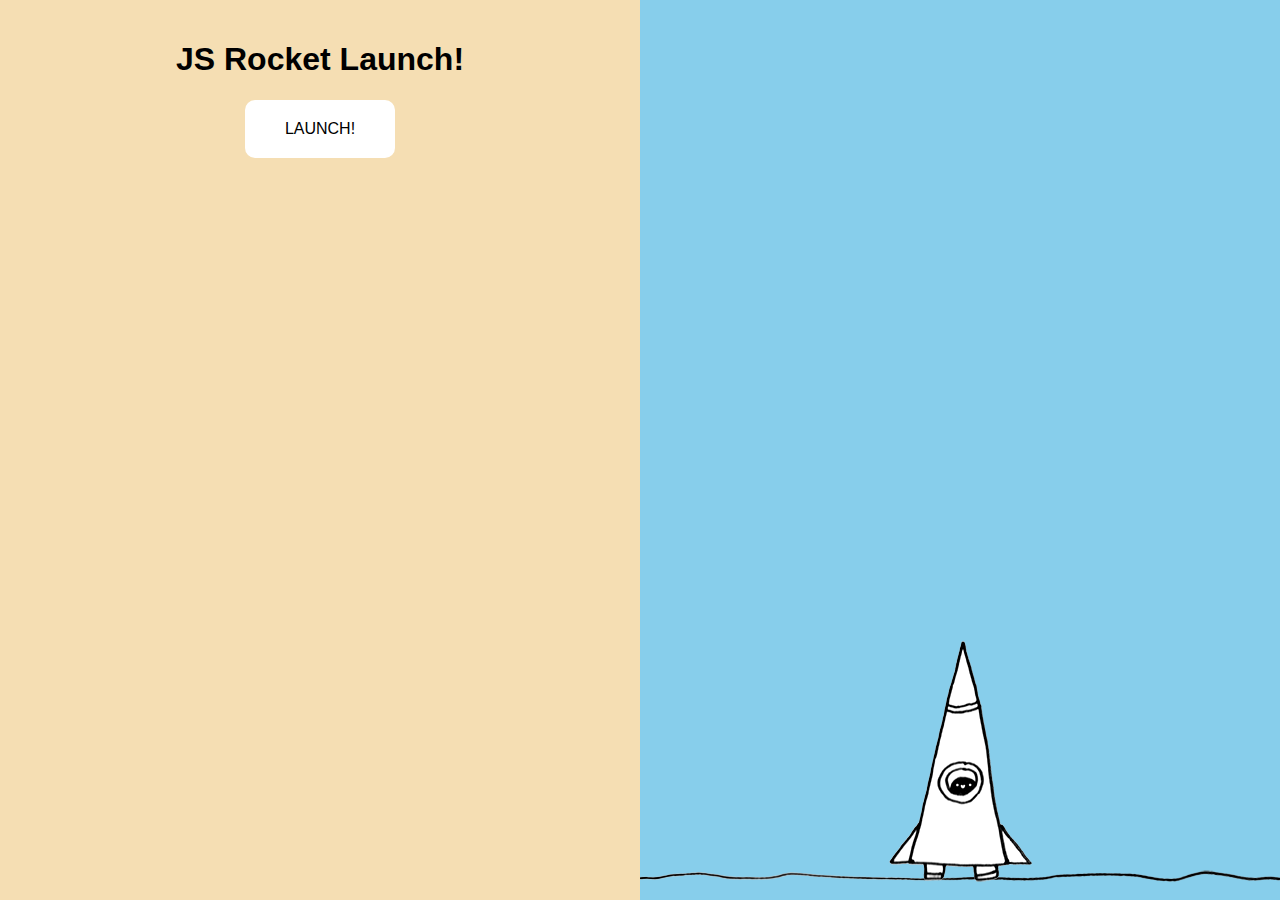
<file: rocket.html>
<!DOCTYPE html>
<html>
<head>
	<title>Rocket Launch sequence!</title>
	<link rel="stylesheet" type="text/css" href="css/rocket.css">
	<script type="text/javascript" src="js/rocket.js"></script>
</head>
<body class="body-state1">
	<div class="left">
		<div class="interface state1">
			<h1>JS Rocket Launch!</h1>
			<a href="#" class="button" onclick="changeState(2);">Launch!</a>
		</div>
		<div class="interface state2">
			<h1 id="countdown">10</h1>
			<a href="#" onclick="changeState(1);">Abort!</a>
		</div>
		<div class="interface state3">
			<h1>Lift Off!</h1>
		</div>
		<div class="interface state4">
			<h1>Well done!</h1>
			<a href="#" class="button" onclick="changeState(1);">Do it again!</a>
		</div>
		<div class="interface state5">
			<h1>Oh No!!!!</h1>
			<a href="#" class="button" onclick="changeState(1);">Try again!</a>
		</div>
	</div>
	<div class="right">
		<div class="ground"></div>
		<div class="rocket"></div>
		<div class="nervous" id="nervous"></div>
		<div class="cant-wait" id="cant-wait"></div>
	</div>
</body>
</html>
</file>
<file: css/rocket.css>
body{
    font-family: 'helvetica', 'arial', sans-serif;
}

.left{
    background: wheat;
    position: fixed;
    width: 50%;
    height: 100%;
    top: 0;
    left: 0;
}

.interface{
    text-align: center;
    padding: 20px;
}

a.button{
    display: inline-block;
    background-color: white;
    color: black;
    padding: 20px 40px;
    text-decoration: none;
    border-radius: 10px;
    text-transform: uppercase;
    transition: color 300ms;
}

a:hover{
    color: red;
}

.right{
    background: skyblue;
    position: fixed;
    width: 50%;
    height: 100%;
    top: 0;
    right: 0;
}

.ground{
    background: url('../img/ground.png') no-repeat center 0;
    position: absolute;
    bottom: 10px;
    left: 0;
    width: 100%;
    height: 20px;
}

.nervous{
    position: absolute;
    bottom: 220px;
    left: 50%;
    background: url('../img/nervous.png') no-repeat 0 0;
    width: 223px;
    height: 100px;
    margin-left: -180px;
    display: none;
}

.nervous.show{
    display: block;
}

.cant-wait{
    position: absolute;
    bottom: 220px;
    left: 50%;
    background: url('../img/cant-wait.png') no-repeat 0 0;
    width: 206px;
    height: 65px;
    display: none;
}

.cant-wait.show{
    display: block;
}

.rocket{
    position: absolute;
    left: 50%;
    bottom: -13px;
    width: 143px;
    height: 272px;
    margin-left: -71.5px;
    background: url('../img/rocket-state1.png') no-repeat 0 0;
    transition: bottom  10000ms;
}
/*rocket bg imgae */
body.body-state2 .rocket{
    background-image: url('../img/rocket-state2.gif');
}
body.body-state3 .rocket,
body.body-state4 .rocket{
    background-image: url('../img/rocket-state3.gif');
}

body.body-state5 .rocket{
    background-image: url('../img/boom.png');
    width: 209px;
    height: 200px;
    margin-left: -104.5px;
}
body.body-state1 .rocket{
    transition: none;
}

body.body-state3 .rocket,
body.body-state4 .rocket{
    bottom: 1000px;
}

.state1,
.state2,
.state3,
.state4,
.state5{
    display: none;
}

body.body-state1 .state1{display: block;}
body.body-state2 .state2{display: block;}
body.body-state3 .state3{display: block;}
body.body-state4 .state4{display: block;}
body.body-state5 .state5{display: block;}
</file>
